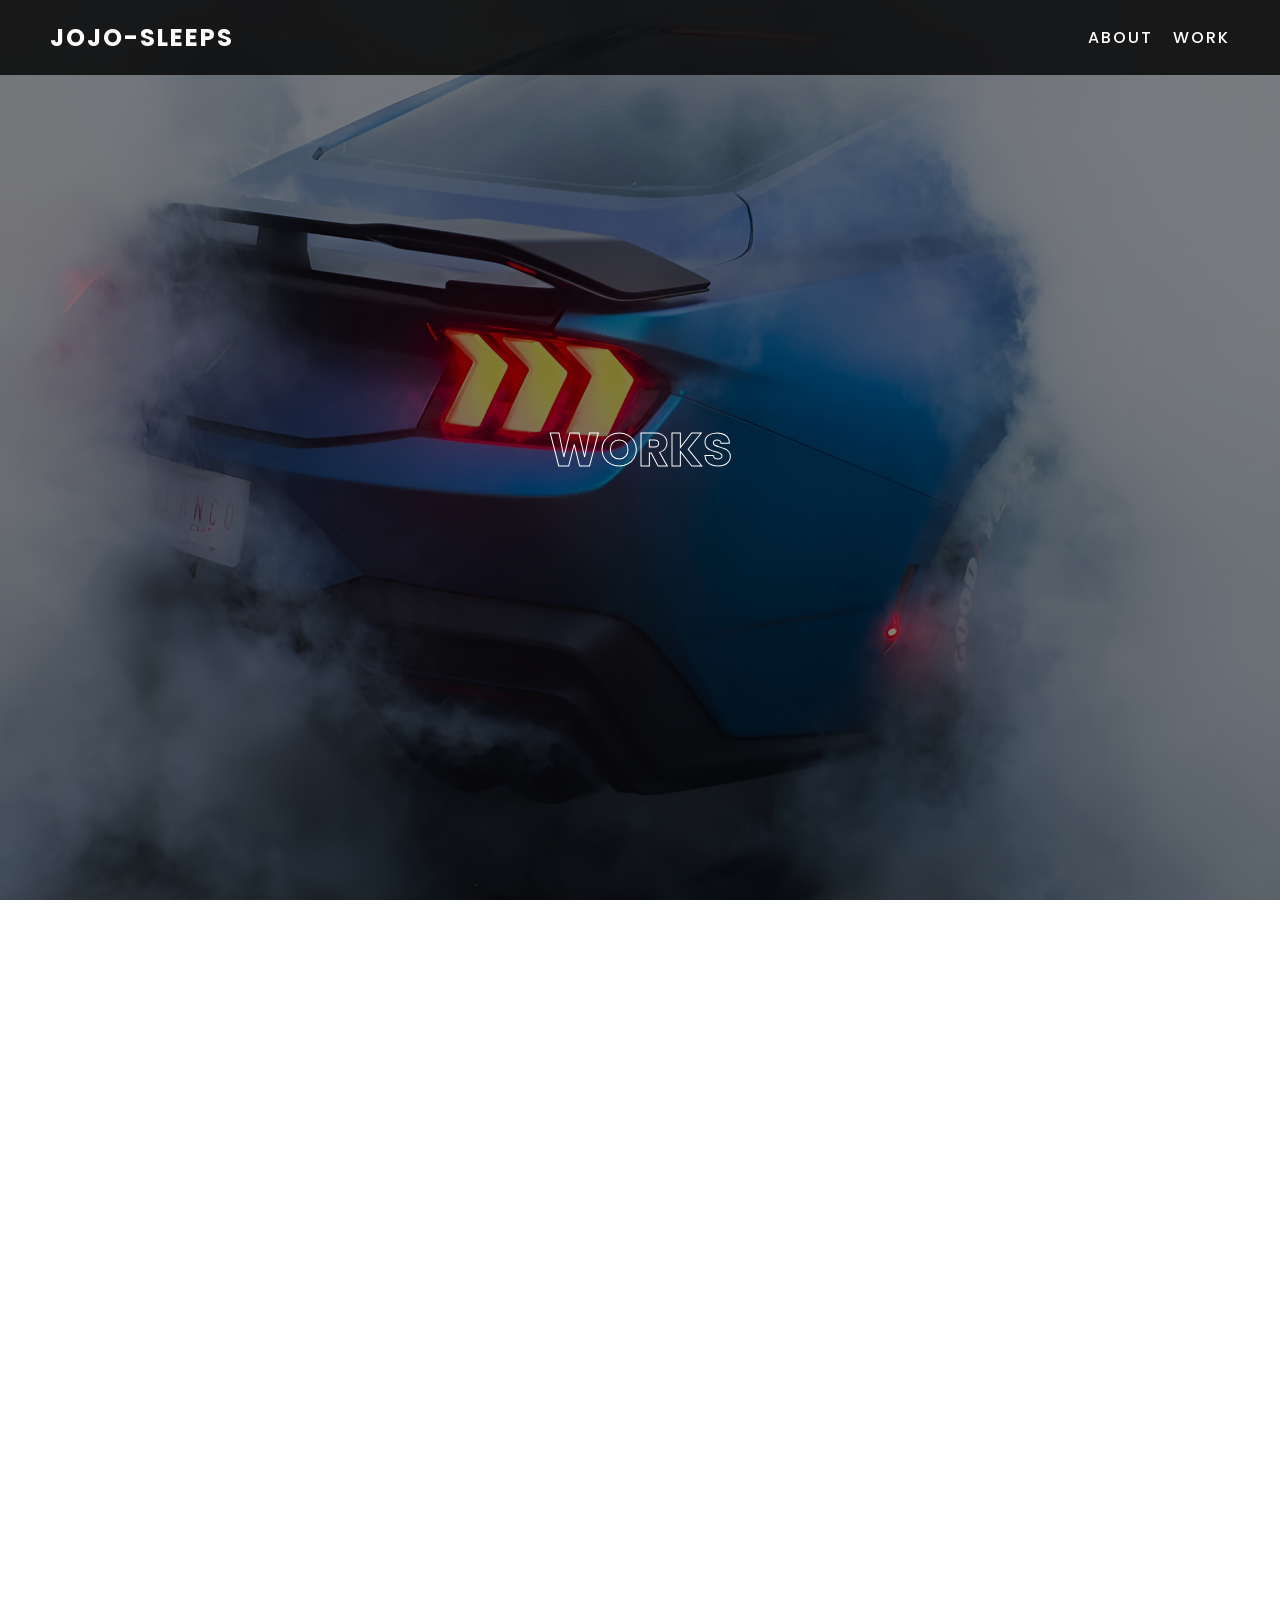
<file: index.html>
<!DOCTYPE html>
<html lang="en">
<head>
  <meta charset="UTF-8">
  <meta name="viewport" content="width=device-width, initial-scale=1.0">
  <title>Jojo Frost</title>
  <link rel="stylesheet" href="styles.css?v=1.1">
  <link href="https://fonts.googleapis.com/css2?family=Poppins:wght@300;500;700&family=Roboto:wght@300;400;700&display=swap" rel="stylesheet">
</head>
<body>
  <!-- Navigation Bar -->
  <nav class="navbar">
    <div class="logo">JOJO-SLEEPS</div>
    <ul class="nav-links">
      <li><a href="#about">ABOUT</a></li>
      <li><a href="#work">WORK</a></li>
    </ul>
  </nav>

  <!-- Hero Section -->
  <section class="hero">
    <div class="overlay"></div>
    <h1 class="hero-text">Works</h1>
  </section>

  <!-- Filter Menu -->
  <div class="filter-menu">
    <button class="filter-btn active" data-filter="all">ALL</button>
    <button class="filter-btn" data-filter="music-videos">MUSIC VIDEOS</button>
    <button class="filter-btn" data-filter="commercials">COMMERCIALS</button>
    <button class="filter-btn" data-filter="RE">RE</button>
  </div>
  
  <!-- Work Grid Section -->
  <section class="work-grid">
    <!-- Grid Item 1 -->
    <div class="work-item" data-category="commercials">
      <a href="video.html?image=/images/drink 1.PNG&video=https://d3t9pcw3uwqgaw.cloudfront.net/jojo-videos/Stomfit.MP4
      &title=STOMFIT&director=JOJO">
        <img src="/images/drink 1.PNG" alt="Stomfit" class="work-image">
        <div class="work-caption">
          <h3>STOMFIT</h3>
          <p>JOJO</p>
        </div>
      </a>
    </div>

    <!-- Grid Item 2 -->
    <div class="work-item" data-category="RE">
      <a href="video.html?image=images/cover.PNG&video=https://d3t9pcw3uwqgaw.cloudfront.net/jojo-videos/draft.mp4
      &title=DRAFT-RE&director=JOJO">
        <img src="images/cover.PNG" alt="DRAFT-RE" class="work-image">
        <div class="work-caption">
          <h3>DRAFT - RE</h3>
          <p>JOJO</p>
        </div>
      </a>
    </div>
  
    <!-- Grid Item 3 -->
    <div class="work-item" data-category="RE">
      <a href="video.html?image=images/drink 2.PNG&video=https://d3t9pcw3uwqgaw.cloudfront.net/jojo-videos/princess full mp4.mp4
      &title=PRINCESS+FULL&director=JOJO">
        <img src="images/drink 2.PNG" alt="PRINCESS-FULL" class="work-image">
        <div class="work-caption">
          <h3>PRINCESS-FULL</h3>
          <p>JOJO</p>
        </div>
      </a>
    </div>
  
    <!-- Grid Item 4 -->
    <div class="work-item" data-category="RE">
      <a href="video.html?image=images/pepsi pour.PNG&video=https://d3t9pcw3uwqgaw.cloudfront.net/jojo-videos/amw.MP4
      &title=AMW+RE&director=JOJO">
        <img src="images/pepsi pour.PNG" alt="AMW-RE" class="work-image">
        <div class="work-caption">
          <h3>AMW-RE</h3>
          <p>JOJO</p>
        </div>
      </a>
    </div>

    <!-- Grid Item 5 -->
    <div class="work-item" data-category="music-videos">
      <a href="video.html?image=images/shisha.PNG&video=https://d3t9pcw3uwqgaw.cloudfront.net/jojo-videos/BaseTunes.MP
      &title=BASE+TUNES&director=JOJO">
        <img src="images/shisha.PNG" alt="BASE - TUNES" class="work-image">
        <div class="work-caption">
          <h3>BASE - TUNES</h3>
          <p>JOJO</p>
        </div>
      </a>
    </div>

    <!-- Grid Item 6 -->
    <div class="work-item" data-category="RE">
      <a href="video.html?image=images/story mode.00_00_34_50.Still005.PNG&video=https://d3t9pcw3uwqgaw.cloudfront.net/jojo-videos/ikoyi 15th aug.mp4
      &title=IKOYI&director=JOJO">
        <img src="images/story mode.00_00_34_50.Still005.PNG" alt="IKOYI" class="work-image">
        <div class="work-caption">
          <h3>IKOYI</h3>
          <p>JOJO</p>
        </div>
      </a>
    </div>

    <!-- Grid Item 7 -->
    <div class="work-item" data-category="commercials">
      <a href="video.html?image=images/spruce-cty.png&video=https://d3t9pcw3uwqgaw.cloudfront.net/jojo-videos/spruce city.mp4
      &title=SPRUCE+CITY&director=JOJO">
        <img src="images/spruce-cty.png" alt="SPRUCE - CITY" class="work-image">
        <div class="work-caption">
          <h3>SPRUCE - CITY</h3>
          <p>JOJO</p>
        </div>
      </a>
    </div>

    <!-- Grid Item 8 -->
    <div class="work-item" data-category="commercials">
      <a href="video.html?image=images/pepsi pour.PNG&video=https://d3t9pcw3uwqgaw.cloudfront.net/jojo-videos/Runway-Modelling.MP4
      &title=RUNWAY+MODELLING&director=JOJO">
        <img src="images/pepsi pour.PNG" alt="Runway-modelling" class="work-image">
        <div class="work-caption">
          <h3>RUNWAY - MODELLING</h3>
          <p>JOJO</p>
        </div>
      </a>
    </div>

    <!-- Grid Item 9 -->
    <div class="work-item" data-category="commercials">
      <a href="video.html?image=images/STOMFIT - EMINENCE_stomfitmj7.JPG&video=https://d3t9pcw3uwqgaw.cloudfront.net/jojo-videos/Stomfit-campaign.MP4
      &title=STOMFIT+2&director=JOJO">
        <img src="images/STOMFIT - EMINENCE_stomfitmj7.JPG" alt="STOMFIT" class="work-image">
        <div class="work-caption">
          <h3>STOMFIT</h3>
          <p>JOJO</p>
        </div>
      </a>
    </div>

    <!-- Grid Item 10 -->
    <div class="work-item" data-category="commercials">
      <a href="video.html?image=images/DSC06423.JPG.jpeg&video=https://d3t9pcw3uwqgaw.cloudfront.net/jojo-videos/ssd.mp4
      &title=SSD&director=JOJO">
        <img src="images/DSC06423.JPG.jpeg" alt="SSD" class="work-image">
        <div class="work-caption">
          <h3>SSD</h3>
          <p>JOJO</p>
        </div>
      </a>
    </div>

    <!-- Grid Item 11 -->
    <div class="work-item" data-category="commercials">
      <a href="video.html?image=images/cover.PNG&video=https://d3t9pcw3uwqgaw.cloudfront.net/jojo-videos/Thompson Avenue.mp4
      &title=THOMPSON+AVENUE&director=JOJO">
        <img src="images/cover.PNG" alt="RE" class="work-image">
        <div class="work-caption">
          <h3>THOMPSON - AVENUE</h3>
          <p>JOJO</p>
        </div>
      </a>
    </div>

    <!-- Grid Item 12 -->
    <div class="work-item" data-category="RE">
      <a href="video.html?image=images/shisha.PNG&video=https://d3t9pcw3uwqgaw.cloudfront.net/jojo-videos/david.mp4
      &title=DAVID+RE&director=JOJO">
        <img src="images/shisha.PNG" alt="DAVID - RE" class="work-image">
        <div class="work-caption">
          <h3>DAVID - RE</h3>
          <p>JOJO</p>
        </div>
      </a>
    </div>

    <!-- Grid Item 13 -->
    <div class="work-item" data-category="commercials">
      <a href="video.html?image=images/STOMFIT FASHION CAMPAIGN 2_stomfit19.jpg&video=https://d3t9pcw3uwqgaw.cloudfront.net/jojo-videos/stomfit pop up ss.mp4
      &title=STOMFIT - POPUP&director=JOJO">
        <img src="images/STOMFIT FASHION CAMPAIGN 2_stomfit19.jpg" alt="STOMFIT - POPUP" class="work-image">
        <div class="work-caption">
          <h3>STOMFIT - POPUP</h3>
          <p>JOJO</p>
        </div>
      </a>
    </div>
  </section>

  <footer class="site-credit">
    <p>Design and Development by <a href="https://damilolaogunnaike.com" target="_blank" rel="noopener noreferrer">Ogunnaike Damilola</a></p>
  </footer>

  <script src="scripts.js"></script>
</body>
</html>
</file>
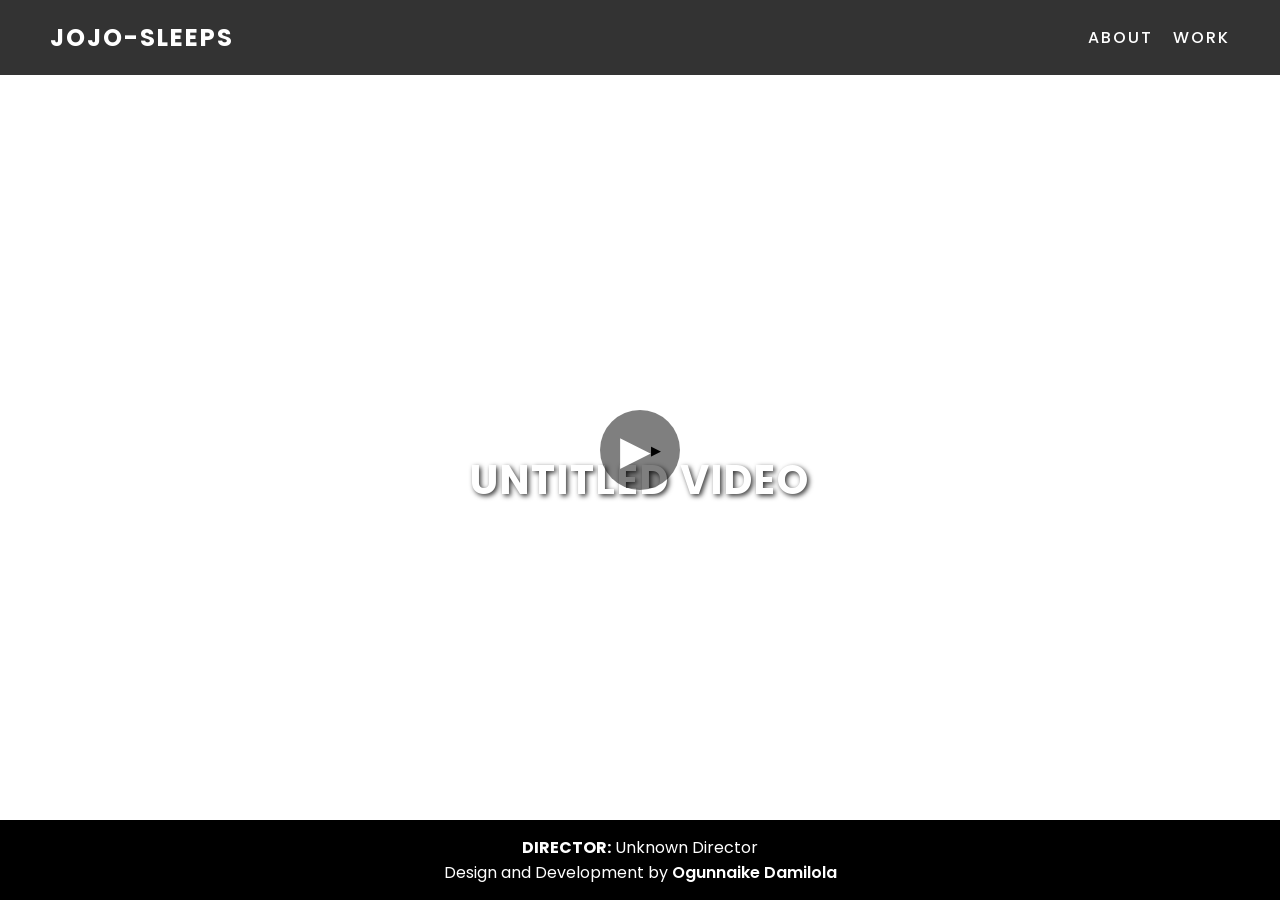
<file: video.html>
<!DOCTYPE html>
<html lang="en">
<head>
  <meta charset="UTF-8">
  <meta name="viewport" content="width=device-width, initial-scale=1.0">
  <title>Video Player</title>
  <link rel="stylesheet" href="styles.css">
  <link href="https://fonts.googleapis.com/css2?family=Poppins:wght@300;500;700&family=Roboto:wght@300;400;700&display=swap" rel="stylesheet">
</head>
<body>

  <!-- Navigation Bar -->
  <nav class="navbar">
    <div class="logo"><a href="index.html" style="text-decoration: none; color: white;">JOJO-SLEEPS</a></div>
    <ul class="nav-links">
      <li><a href="index.html#about">ABOUT</a></li>
      <li><a href="index.html#work">WORK</a></li>
    </ul>
  </nav>

  <!-- Video Section -->
  <section class="video-container">
    <div class="video-wrapper">
      <div class="overlay-text" id="video-title">TITLE GOES HERE</div>
      <button id="play-button" class="play-btn">▶</button>
      <!-- <div id="video-embed" class="video-embed"></div> <!-- This will contain the embedded player -->
    </div>
  </section>

  <!-- Footer Section -->
  <footer class="video-footer">
    <p><strong>DIRECTOR:</strong> <span id="video-director">Director Name</span></p>
    <p>Design and Development by <a href="https://damilolaogunnaike.com" target="_blank" rel="noopener noreferrer">Ogunnaike Damilola</a></p>
  </footer>

  <script src="scripts.js"></script>
</body>
</html>
</file>
<file: styles.css>
* {
  margin: 0;
  padding: 0;
  box-sizing: border-box;
}

body, html {
  font-family: 'Poppins', 'Roboto', Arial, sans-serif;
  height: 100%;
  overflow-x: hidden;
}

/* Navigation Bar */
.navbar {
  position: fixed;
  top: 0;
  left: 0;
  width: 100%;
  padding: 20px 50px;
  display: flex;
  justify-content: space-between;
  align-items: center;
  z-index: 10;
  background-color: rgba(0, 0, 0, 0.8);
  font-family: 'Poppins', sans-serif;
  font-weight: 500;
  letter-spacing: 2px; /* Spacing between letters */
  text-transform: uppercase;
}

.navbar .logo {
  color: white;
  font-size: 24px;
  font-weight: bold;
}

.navbar .nav-links {
  list-style: none;
  display: flex;
  gap: 20px;
}

.navbar .nav-links li a {
  color: white;
  text-decoration: none;
  font-size: 16px;
  font-weight: 500;
}

.navbar .nav-links li a:hover {
  text-decoration: underline;
}

/* Hero Section */
.hero {
  position: relative;
  height: 100vh;
  background: url('images/car-show.jpeg') no-repeat center center/cover;
  image-rendering: crisp-edges;
}

.hero .overlay {
  position: absolute;
  top: 0;
  left: 0;
  width: 100%;
  height: 100%;
  background-color: rgba(0, 0, 0, 0.5);
  z-index: 1;
}

.hero .hero-text {
  font-family: 'Poppins', sans-serif;
  font-weight: 700;
  font-size: 48px; /* Adjust size as needed */
  text-transform: uppercase;
  color: transparent; /* Make the fill invisible */
  -webkit-text-stroke: 1px white; /* White outline */
  position: absolute;
  top: 50%;
  left: 50%;
  transform: translate(-50%, -50%);
  text-align: center;
  z-index: 2;
  padding: 20px 40px;
}

/* Filter Menu */
.filter-menu {
  display: flex;
  justify-content: flex-start; /* Aligns buttons to the left */
  gap: 30px;
  padding: 20px 12px; /* Adds spacing from the grid */
  background-color: #000; /* Black background for the section */
}

.filter-btn {
  font-family: 'Poppins', sans-serif;
  font-weight: 500;
  letter-spacing: 2px; /* Spacing between letters */
  text-transform: uppercase;
  border: none;
  background: none;
  color: gray;
  cursor: pointer;
  transition: color 0.3s ease;
}

.filter-btn.active,
.filter-btn:hover {
  color: whitesmoke; /* Highlight color for active or hovered buttons */
}

/* Work Grid Section */
.work-grid {
  display: grid;
  grid-template-columns: repeat(2, 1fr);
  grid-auto-rows: minmax(100px, auto);
  gap: 5px; 
  background-color: black;
}

.work-item {
  position: relative;
  overflow: hidden;
  width: 100%;
  aspect-ratio: 9 / 16;
  transition: opacity 0.5s ease, transform 0.5s ease; /* Add transition for smooth effect */
  opacity: 1;
  transform: scale(1);
}

.work-item.hidden {
  opacity: 0;
  transform: scale(0.5);
  pointer-events: none; /* Make hidden items unclickable */
}

.work-image {
  width: 100%;
  height: 100%; 
  max-width: 100%;
  object-fit: cover; 
  transition: filter 0.3s ease;
  image-rendering: crisp-edges;
}

.work-item:hover .work-image {
  filter: brightness(40%); /* Darkens the image on hover */
}

.work-item:hover .work-caption {
  opacity: 1;
}

.work-caption {
  font-family: 'Poppins', sans-serif;
  left: 50%;
  transform: translate(-50%, -20%);
  text-align: center;
  position: absolute;
  align-items: center;
  bottom: 20px;
  color: white;
  padding: 10px 20px;
  border-radius: 5px;
}

.work-caption h3 {
  font-family: 'Poppins', sans-serif !important;
  letter-spacing: 3px;
  margin: 0;
  font-size: 12px !important;
  font-weight: 400 !important;
  text-transform: uppercase !important;
}

.work-caption p {
  margin: 5px 0 0;
  font-family: 'Poppins', sans-serif;
  font-size: 12px;
  font-weight: 400;
  text-align: center;
}

/* Video Page */
.video-container {
  position: relative;
  width: 100vw;
  height: 100vh;
  background-size: cover;
  background-position: center;
  display: flex;
  align-items: center;
  justify-content: center;
}

.video-overlay {
  text-align: center;
  color: white;
  font-size: 2rem;
  font-weight: bold;
  text-shadow: 2px 2px 8px rgba(0,0,0,0.7);
}

.video-wrapper {
  position: relative;
  width: 100%;
  height: 100%;
  display: flex;
  align-items: center;
  justify-content: center;
}

.play-btn {
  position: absolute;
  z-index: 10;
  background-color: rgba(0, 0, 0, 0.5);
  border: none;
  border-radius: 50%;
  width: 80px;
  height: 80px;
  display: flex;
  justify-content: center;
  align-items: center;
  cursor: pointer;
}

#play-button::before {
  content: "▶";
  font-size: 40px;
  color: white;
}

.play-btn:hover {
  transform: scale(1.1);
}

.overlay-text {
  position: absolute;
  top: 50%;
  width: 100%;
  text-align: center;
  font-size: 40px;
  font-weight: bold;
  color: white;
  text-transform: uppercase;
  font-family: "Poppins", sans-serif;
  letter-spacing: 2px;
  text-shadow: 2px 2px 5px rgba(0, 0, 0, 0.8);
}

#video-player {
  width: 100%;
  max-width: 800px;
  display: none;
  margin-top: 20px; /* Adds spacing from the play button */
}

.site-credit {
  background: #0b0b0b;
  color: rgba(255, 255, 255, 0.75);
  text-align: center;
  padding: 18px 16px;
  font-family: "Poppins", sans-serif;
  font-size: 13px;
}

.site-credit a {
  color: #fff;
  font-weight: 600;
  text-decoration: none;
}

.site-credit a:hover {
  text-decoration: underline;
}

.video-footer {
  background: black;
  color: white;
  text-align: center;
  padding: 15px;
  width: 100%;
  position: absolute; /* Make sure it stays at the bottom */
  bottom: 0;
  left: 0;
}

.video-footer a {
  color: #fff;
  font-weight: 600;
  text-decoration: none;
}

.video-footer a:hover {
  text-decoration: underline;
}

/* Video player */
.video-player-iframe {
  width: 100%;
  height: 100%;
  position: absolute;
  top: 0;
  left: 0;
}

/* Hide play button once video starts */
.video-wrapper.playing #play-button {
  display: none;
}

/* Responsive Design */
@media (max-width: 768px) {
  .navbar {
    flex-direction: column;
    padding: 10px 20px;
  }

  .navbar .logo {
    font-size: 20px;
  }

  .navbar .nav-links {
    flex-direction: column;
    gap: 10px;
  }

  .hero .hero-text {
    font-size: 32px;
  }

  .filter-menu {
    flex-direction: column;
    gap: 10px;
    align-items: center;
  }

  .work-grid {
    grid-template-columns: 1fr; /* One item per row */
    padding: 10px;
  }
}
</file>
